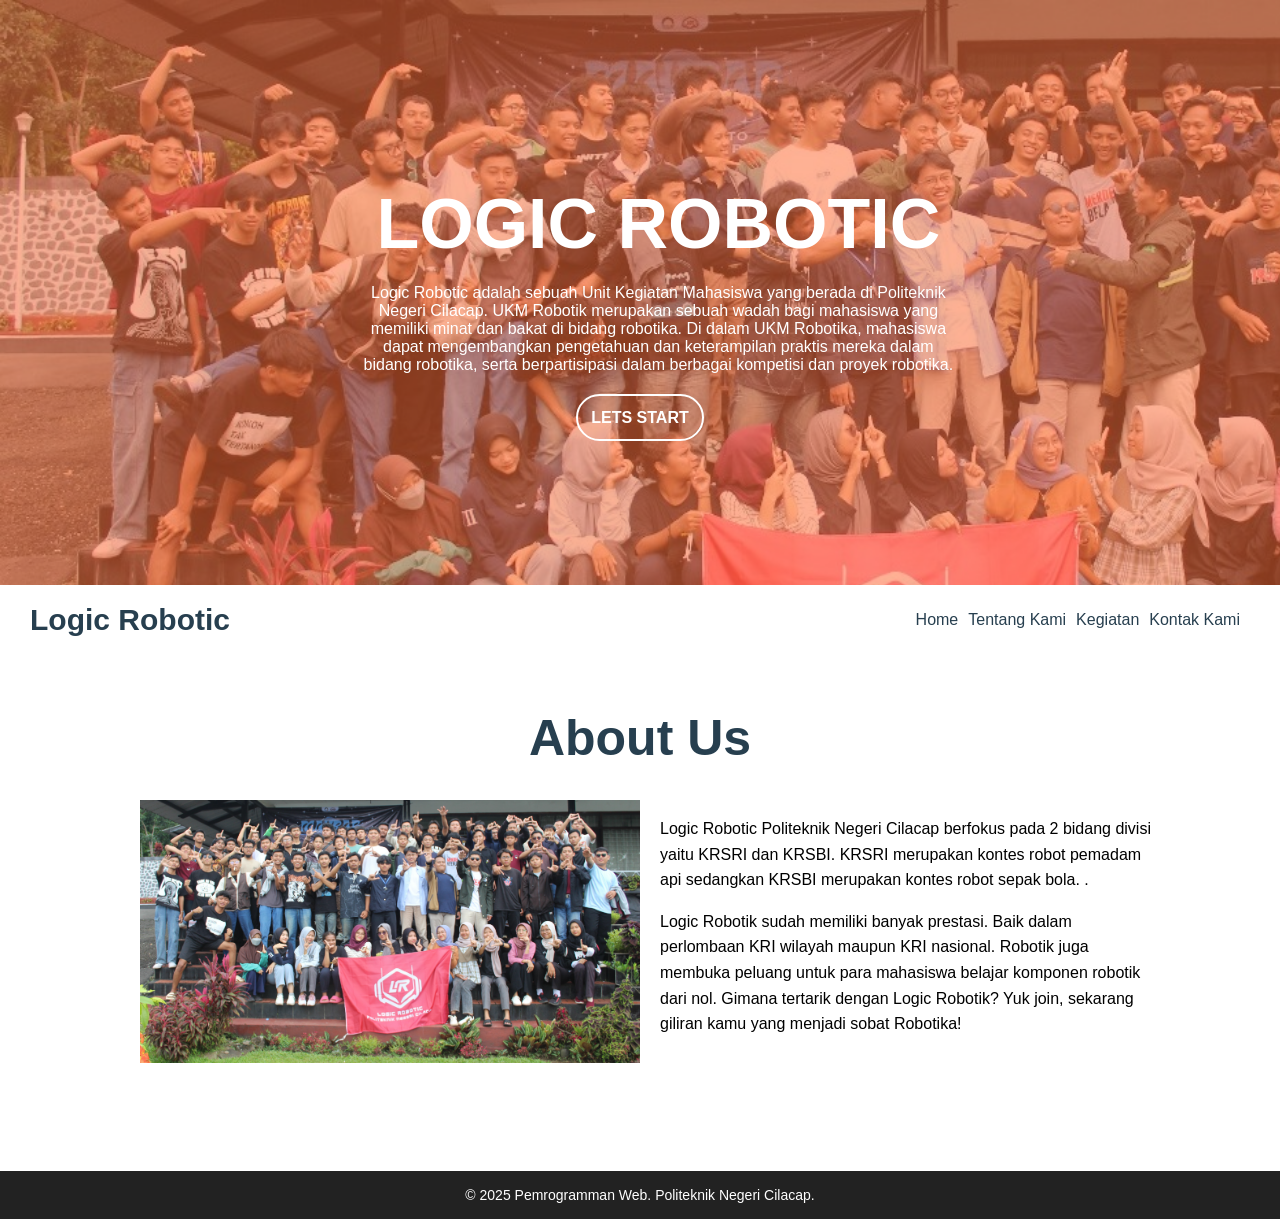
<file: index.html>
<!DOCTYPE html>
<html lang="en">
<head>
    <meta charset="UTF-8">
    <meta name="viewport" content="width=device-width, initial-scale=1.0">
    <title>ROBITIC PNC</title>
    <link rel="icon" href="assets/fav.png">
    <link rel="stylesheet" href="style.css">
</head>
<body>
    <header id="home">
        <div class="head">
            <div class="head-2">
                <div class="judul">LOGIC ROBOTIC</div>
                <div class="judul-isi">Logic Robotic adalah sebuah Unit Kegiatan Mahasiswa yang berada di Politeknik Negeri Cilacap.
                    UKM Robotik merupakan sebuah wadah bagi mahasiswa yang memiliki minat dan bakat di bidang robotika. 
                    Di dalam UKM Robotika, mahasiswa dapat mengembangkan pengetahuan dan keterampilan praktis 
                    mereka dalam bidang robotika, serta berpartisipasi dalam berbagai kompetisi dan proyek robotika.</div>
            </div>
            <button type="button" class="start"><a href="#nav" class="start1">Lets Start</a></button>
        </div>
    </header>
        
    <main>
        <nav id="nav" class="navbar">
            <div class="container">
                <p class="logic">Logic Robotic</p>
                <ul class="menu">
                    <li><a href="#home" class="menu1">Home</a></li>
                    <li><a href="tentang_kami.html" class="menu1">Tentang Kami</a></li>
                    <li><a href="kegiatan.html" class="menu1">Kegiatan</a></li>
                    <li><a href="contact.html" class="menu1">Kontak Kami</a></li>
                </ul>
            </div>
        </nav>
        <div class="isi">
            <div class="deskripsi">
                <h1 class="satu">About Us</h1>
                <div class="main">
                    <div class="main-1">
                        <img src="assets/bg2.JPG" alt="logic" class="tentang">
                    </div>
                    <div class="tentang-1">
                        <p>Logic Robotic Politeknik Negeri Cilacap berfokus pada 2 bidang divisi yaitu KRSRI dan KRSBI. 
                            KRSRI merupakan kontes robot pemadam api sedangkan KRSBI merupakan kontes robot sepak bola. . 
                        </p>
                        <p class="tentang-1">Logic Robotik sudah memiliki banyak prestasi. Baik dalam perlombaan KRI wilayah maupun KRI nasional.
                            Robotik juga membuka peluang untuk para mahasiswa belajar komponen robotik dari nol. Gimana tertarik dengan Logic Robotik?
                            Yuk join, sekarang giliran kamu yang menjadi sobat Robotika!
                        </p>
                    </div>
                </div>
            </div>
        </div>
    </main>
    
    <footer>
        <div class="foot">
            © 2025 Pemrogramman Web. Politeknik Negeri Cilacap.
        </div>
    </footer>
</body>
</html>
</file>
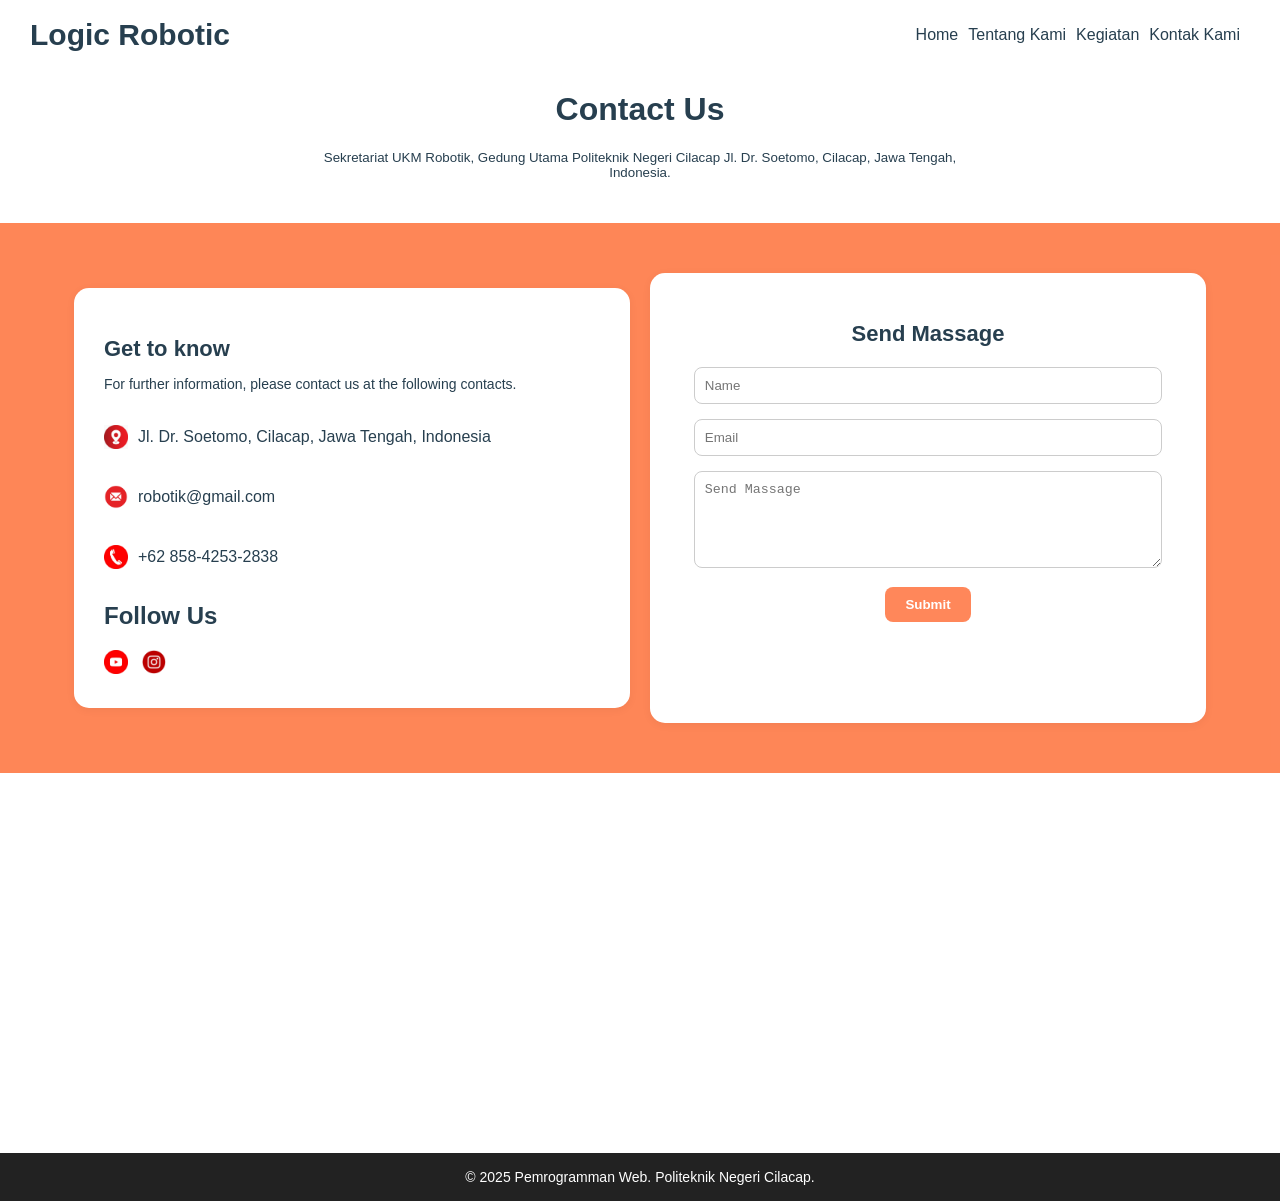
<file: contact.html>
<!DOCTYPE html>
<html lang="en">
<head>
    <meta charset="UTF-8">
    <meta name="viewport" content="width=device-width, initial-scale=1.0">
    <title>ROBOTIC PNC</title>
    <link rel="stylesheet" href="contact.css">
    <link rel="icon" href="assets/fav.png">
</head>
<body>
    <div>
        <nav id="nav" class="navbar">
            <div class="container">
                <p class="logic">Logic Robotic</p>
                <ul class="menu">
                    <li><a href="index.html" class="menu1" >Home</a></li>
                    <li><a href="tentang_kami.html" class="menu1">Tentang Kami</a></li>
                    <li><a href="kegiatan.html" class="menu1">Kegiatan</a></li>
                    <li><a href="kontak.html" class="menu1">Kontak Kami</a></li>
                </ul>
            </div>
        </nav>
    </div>

    <div class="container1">
        <div class="contact">
            <h1 class="lorem">Contact Us</h1>
            <p class="lorem1">Sekretariat UKM Robotik, Gedung Utama Politeknik Negeri Cilacap
                Jl. Dr. Soetomo, Cilacap, Jawa Tengah, Indonesia.</p>
        </div>
    </div>
    

    <section class="container2">
        <div class="container3">
            <h1 class="get">Get to know</h1>
            <p class="get2">For further information, please contact us at the following contacts.</p>
            <div class="kontak">
                <img src="assets/address.png" alt="address">
                <p>Jl. Dr. Soetomo, Cilacap, Jawa Tengah, Indonesia</p>
            </div>
            <div class="kontak">
                <img src="assets/email.png" alt="email">
                <p>robotik@gmail.com</p>
            </div>
            <div class="kontak">
                <img src="assets/phone.png" alt="phone">
                <p>+62 858-4253-2838</p>
            </div>
            <div class="sosmed">
                <h1>Follow Us</h1>
                <img src="assets/yt.png" alt="yt"><a href="https://www.youtube.com/@pncofficials"></a>
                <img src="assets/ig.png" alt="ig"><a href="https://www.instagram.com/robotika_pnc?utm_source=ig_web_button_share_sheet&igsh=ZDNlZDc0MzIxNw=="></a>
            </div>
        </div>

        <div class="massage">
            <h1 class="send">Send Massage</h1>
            <form>
                <input type="text" name="nama" placeholder="Name" class="input">
                <input type="text" name="email" placeholder="Email" class="input">
                <textarea name="pesan" placeholder="Send Massage" rows="5" class="input"></textarea>
                <button onclick="kirim()">Submit</button>
            </form>
        </div>
    </section>

    <div class="map">
        <iframe src="https://www.google.com/maps/embed?pb=!1m18!1m12!1m3!1d3953.679050226205!2d109.02005109999999!3d-7.7175441000000005!2m3!1f0!2f0!3f0!3m2!1i1024!2i768!4f13.1!3m3!1m2!1s0x2e651293a2007061%3A0xf2805342d2da3715!2sState%20Polytechnic%20of%20Cilacap!5e0!3m2!1sen!2sid!4v1746015255530!5m2!1sen!2sid" width="600" height="450" style="border:0;" allowfullscreen="" loading="lazy" referrerpolicy="no-referrer-when-downgrade"></iframe>
    </div>

        <footer>
            <div class="foot">
                © 2025 Pemrogramman Web. Politeknik Negeri Cilacap.
            </div>
        </footer>
        <script src="contact.js"></script>
</body>
</html>
</file>
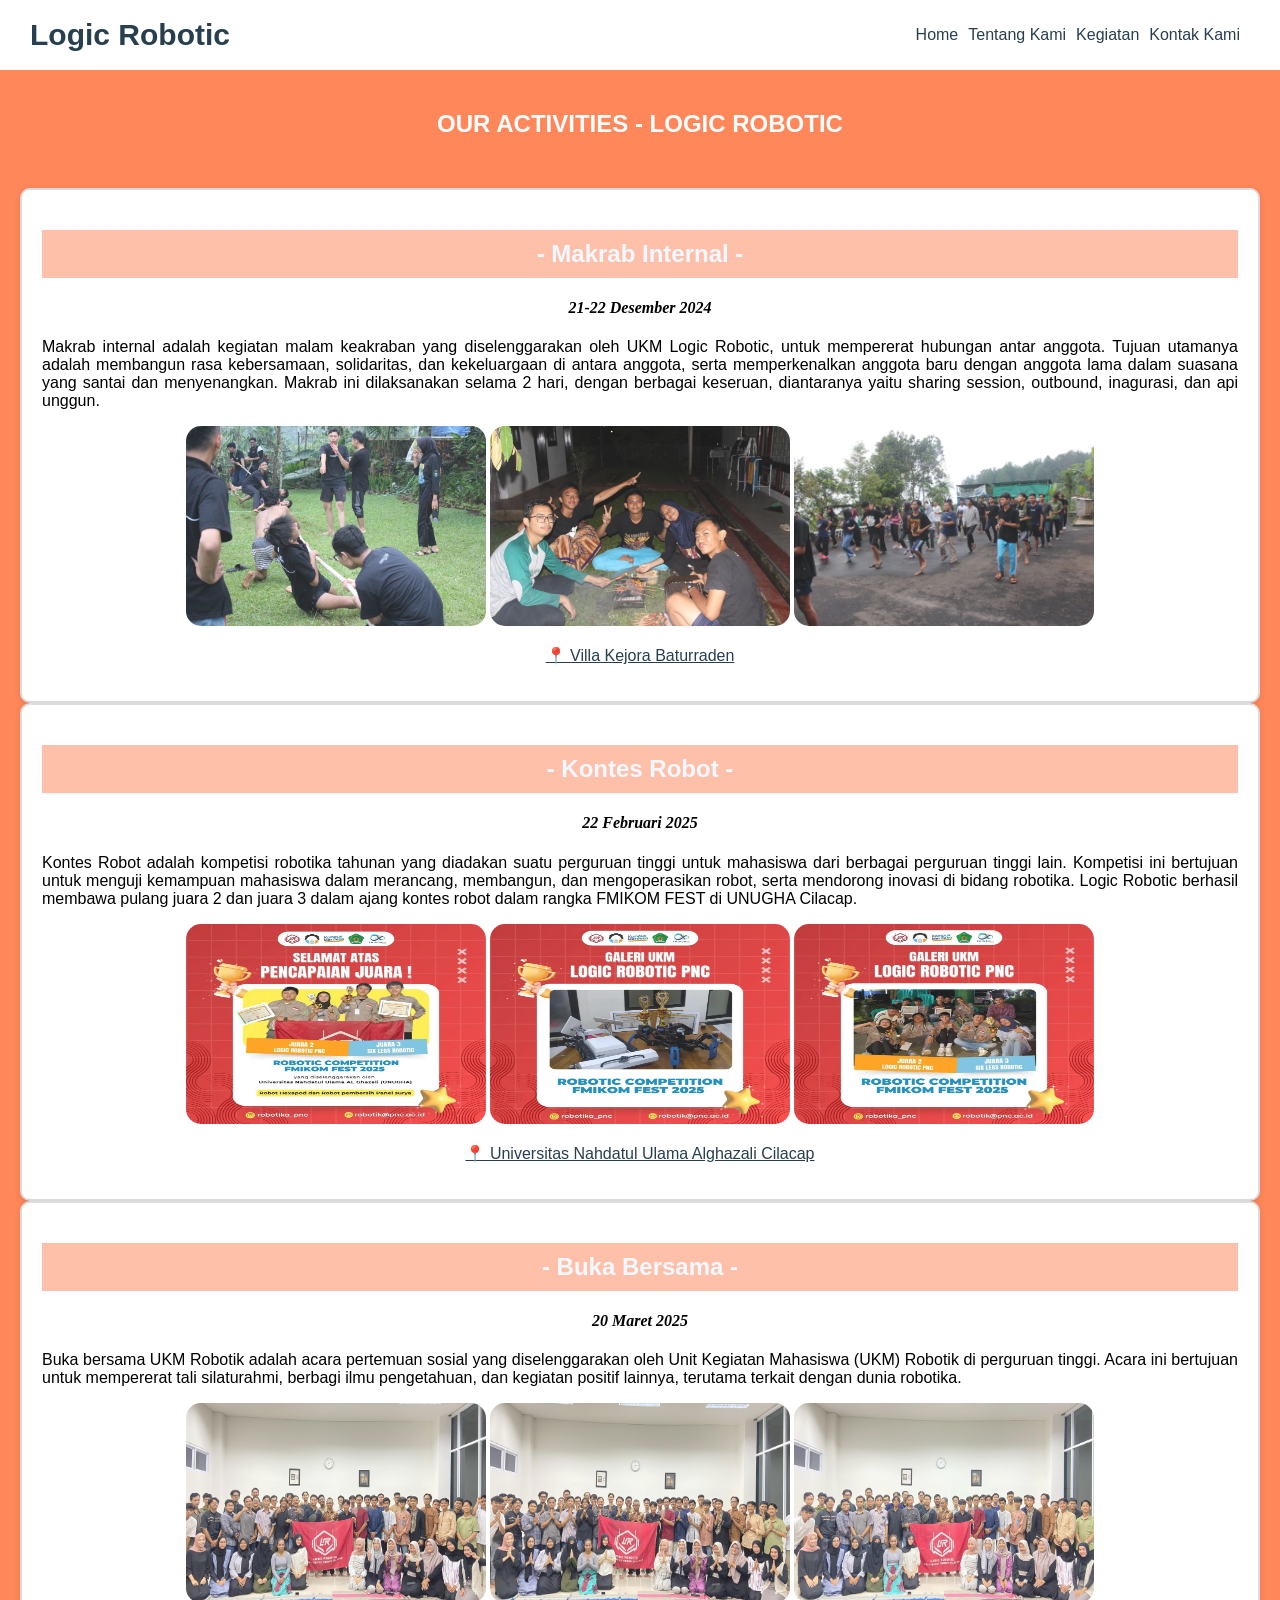
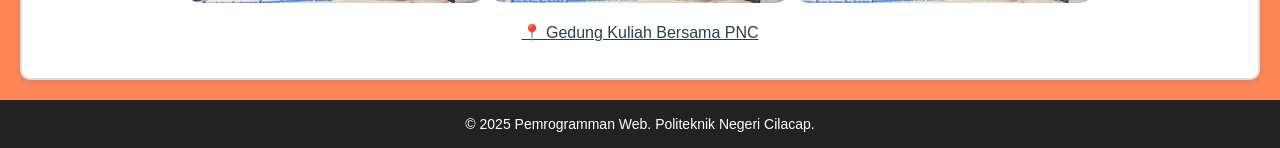
<file: kegiatan.html>
<!DOCTYPE html>
<html lang="en">
<head>
    <meta charset="UTF-8">
    <meta name="viewport" content="width=device-width, initial-scale=1.0">
    <title>ROBOTIC PNC</title>
    <link rel="stylesheet" href="kegiatan.css">
    <link rel="icon" href="assets/fav.png">
</head>
<body>
    <div>
        <nav id="nav" class="navbar">
            <div class="nav1">
                <p class="logic">Logic Robotic</p>
                <ul class="menu">
                    <li><a href="index.html" class="menu1" >Home</a></li>
                    <li><a href="tentang_kami.html" class="menu1">Tentang Kami</a></li>
                    <li><a href="kegiatan.html" class="menu1">Kegiatan</a></li>
                    <li><a href="contact.html" class="menu1">Kontak Kami</a></li>
                </ul>
            </div>
        </nav>
    </div>

    <div class="container">
        <h2 class="aktiv">OUR ACTIVITIES - LOGIC ROBOTIC</h2>
        <div>
            <div class="box">
                <h2 class="dua">- Makrab Internal -</h2>
                        <h4 class="tiga">21-22 Desember 2024</h4>
                <p>Makrab internal adalah kegiatan malam keakraban yang 
                    diselenggarakan oleh UKM Logic Robotic, untuk mempererat hubungan antar 
                    anggota. Tujuan utamanya adalah membangun rasa kebersamaan, 
                    solidaritas, dan kekeluargaan di antara anggota, serta 
                    memperkenalkan anggota baru dengan anggota lama dalam suasana 
                    yang santai dan menyenangkan. Makrab ini dilaksanakan selama 2 hari,
                    dengan berbagai keseruan, diantaranya yaitu sharing session, outbound, inagurasi,
                    dan api unggun.</p>
                <center><img src="assets/makrab1.jpg" width="300px" height="200px" class="animasi-gambar">
                        <img src="assets/makrab2.jpg" width="300px" height="200px" class="animasi-gambar">
                        <img src="assets/makrab3.jpg" width="300px" height="200px" class="animasi-gambar">
                </center>
                <p style="text-align: center;"><a href="https://maps.app.goo.gl/X2LAUAVBp8eDHMTZ6" class="link">
                📍 Villa Kejora Baturraden</a></p>
            </div>
            <div class="box1">
                    <h2 class="dua">- Kontes Robot -</h2>
                    <h4 class="tiga">22 Februari 2025</h4>
        
                    <p>Kontes Robot adalah kompetisi robotika tahunan yang diadakan suatu 
                     perguruan tinggi untuk mahasiswa dari berbagai perguruan tinggi lain. 
                    Kompetisi ini bertujuan untuk menguji kemampuan mahasiswa dalam merancang, 
                    membangun, dan mengoperasikan robot, serta mendorong inovasi di bidang robotika.
                    Logic Robotic berhasil membawa pulang juara 2 dan juara 3 dalam ajang kontes robot
                    dalam rangka FMIKOM FEST di UNUGHA Cilacap.</p>
                <center><img src="assets/kontes1.jpg" width="300px" height="200px" class="animasi-gambar"> 
                    <img src="assets/kontes3.jpg" width="300px" height="200px" class="animasi-gambar">
                    <img src="assets/kontes2.jpg" width="300px" height="200px" class="animasi-gambar">
                </center>
                <p style="text-align: center;"><a href="https://maps.app.goo.gl/EPinJELhAfd4afj8A" class="link">
                📍 Universitas Nahdatul Ulama Alghazali Cilacap</a></p>
            </div>
    
            <div class="box2">
                <h2 class="dua">- Buka Bersama -</h2>
                    <h4 class="tiga">20 Maret 2025</h4>
                    <p>Buka bersama UKM Robotik adalah acara pertemuan sosial yang diselenggarakan oleh 
                    Unit Kegiatan Mahasiswa (UKM) Robotik di perguruan tinggi. Acara ini bertujuan 
                    untuk mempererat tali silaturahmi, berbagi ilmu pengetahuan, dan kegiatan 
                    positif lainnya, terutama terkait dengan dunia robotika. </p>
                <center><img src="assets/bukber1.jpg" width="300px" height="200px" class="animasi-gambar"> 
                    <img src="assets/bukber2.jpg" width="300px" height="200px" class="animasi-gambar">
                    <img src="assets/bukber3.jpg" width="300px" height="200px" class="animasi-gambar">
                </center>
                <p style="text-align: center;"><a href="https://maps.app.goo.gl/aPBNELPnnpCxLvU98" class="link"w>
                📍 Gedung Kuliah Bersama PNC</a></p>
            </div>
        </div>
    </div>
    <footer>
        <div class="foot">
            © 2025 Pemrogramman Web. Politeknik Negeri Cilacap.
        </div>
    </footer>
</body>
</html>
</file>
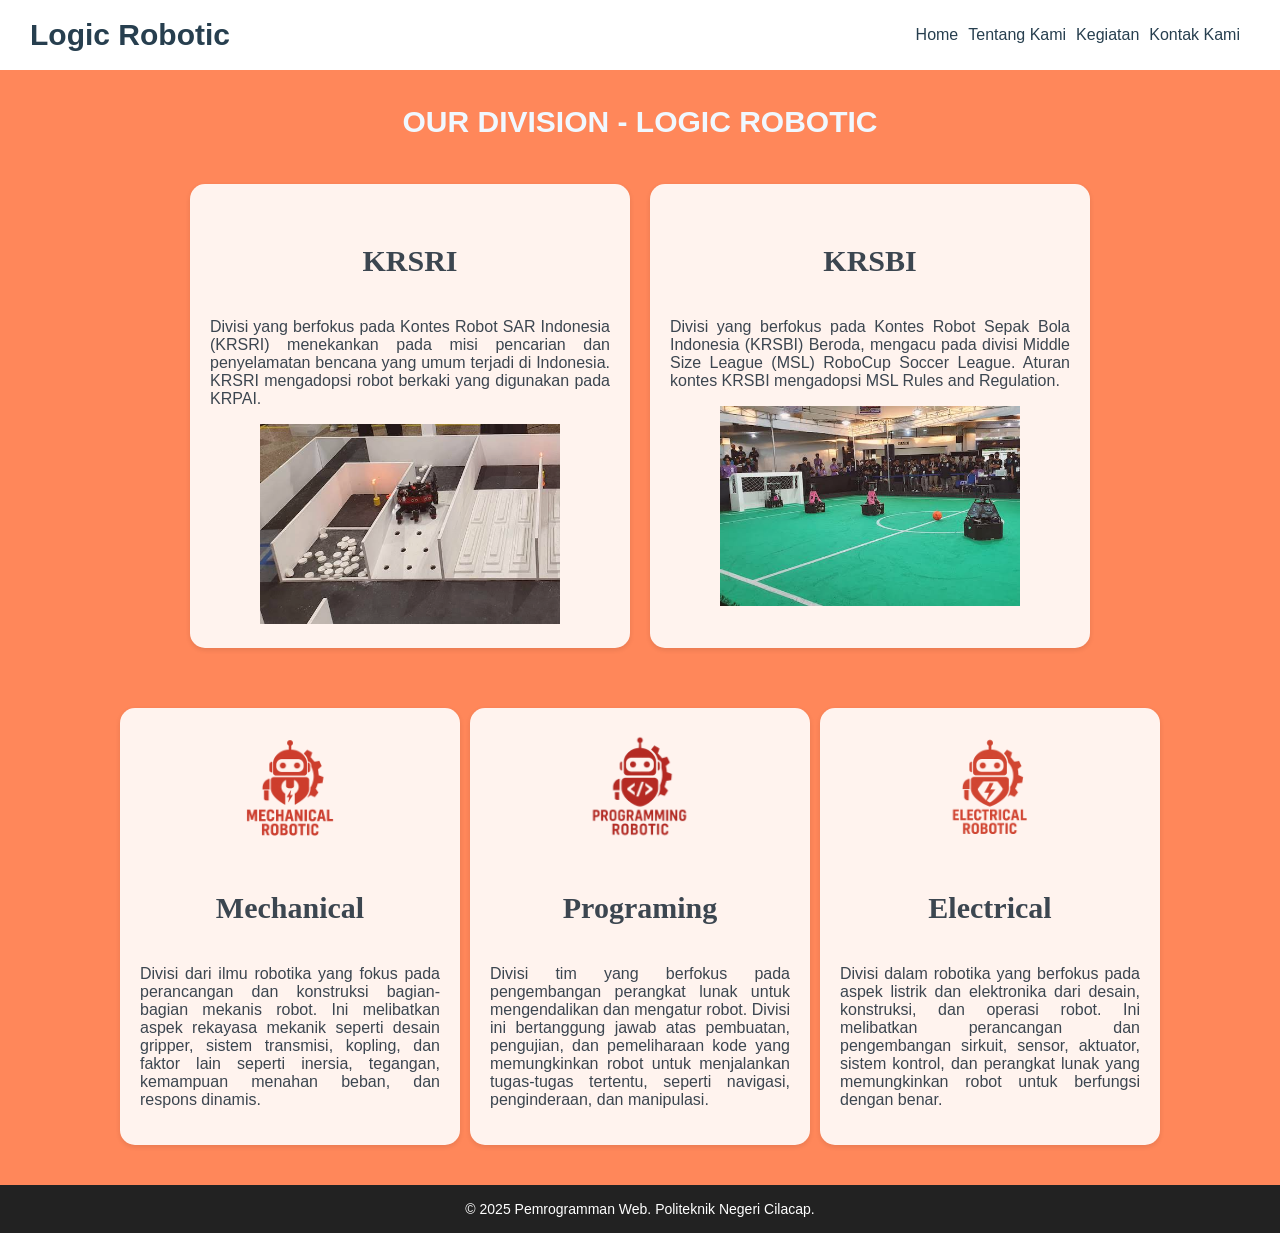
<file: tentang_kami.html>
<!DOCTYPE html>
<html lang="en">
<head>
    <meta charset="UTF-8">
    <meta name="viewport" content="width=device-width, initial-scale=1.0">
    <title>ROBOTIC PNC</title>
    <link rel="stylesheet" href="tentang_kami.css">
    <link rel="icon" href="assets/fav.png">
</head>
<body>
    <div>
        <nav id="nav" class="navbar">
            <div class="nav1">
                <p class="logic">Logic Robotic</p>
                <ul class="menu">
                    <li><a href="index.html" class="menu1" >Home</a></li>
                    <li><a href="tentang_kami.html" class="menu1">Tentang Kami</a></li>
                    <li><a href="kegiatan.html" class="menu1">Kegiatan</a></li>
                    <li><a href="contact.html" class="menu1">Kontak Kami</a></li>
                </ul>
            </div>
        </nav>
    </div>

    <div class="satu">
        <h2 style="text-align: center; color: aliceblue; font-size: 30px;">OUR DIVISION - LOGIC ROBOTIC</h2>
        <div class="container">
            <div class="box">
                <h4>KRSRI</h4>
                <p>Divisi yang berfokus pada Kontes Robot SAR Indonesia (KRSRI) menekankan pada misi pencarian dan 
                    penyelamatan bencana yang umum terjadi di Indonesia. KRSRI  
                    mengadopsi robot berkaki yang digunakan pada KRPAI.</p>
                    <center><img src="assets/krsri.jpg" width="300px" height="200px"></center>
            </div>
            <div class="box1">
                <h4>KRSBI</h4>
                <p>Divisi yang berfokus pada Kontes Robot Sepak Bola Indonesia (KRSBI) Beroda, mengacu pada divisi
                    Middle Size League (MSL) RoboCup Soccer League. Aturan kontes
                    KRSBI  mengadopsi MSL Rules and Regulation.</p>
                <center><img src="assets/krsbi.jpg" width="300px" height="200px"></center>
            </div>
        </div>
    </div>

        <div class="dua">
            <div class="container2">
                <div class="box2">
                    <center><img src="assets/m.png" width="120px" height="120px"></center>
                    <h4>Mechanical</h4>
                    <p>Divisi dari ilmu robotika yang fokus pada perancangan dan konstruksi 
                        bagian-bagian mekanis robot. Ini melibatkan aspek rekayasa mekanik 
                        seperti desain gripper, sistem transmisi, kopling, dan faktor lain 
                        seperti inersia, tegangan, kemampuan menahan beban, dan respons dinamis. 
                    </p>
                </div>
                <div class="box2">
                    <center><img src="assets/p.png" width="120px" height="120px"></center>
                    <h4>Programing</h4>
                    <p>Divisi tim yang berfokus pada pengembangan 
                        perangkat lunak untuk mengendalikan dan mengatur robot. Divisi ini 
                        bertanggung jawab atas pembuatan, pengujian, dan pemeliharaan kode yang 
                        memungkinkan robot untuk menjalankan tugas-tugas tertentu, seperti navigasi, 
                        penginderaan, dan manipulasi. </p>
                </div>
                <div class="box2">
                    <center><img src="assets/e.png" width="120px" height="120px"></center>
                    <h4>Electrical</h4>
                    <p> Divisi dalam robotika yang berfokus pada aspek listrik dan elektronika dari 
                        desain, konstruksi, dan operasi robot. Ini melibatkan perancangan dan pengembangan 
                        sirkuit, sensor, aktuator, sistem kontrol, dan perangkat lunak yang memungkinkan 
                        robot untuk berfungsi dengan benar. </p>
                </div>
        </div>
        <footer>
            <div class="foot">
                © 2025 Pemrogramman Web. Politeknik Negeri Cilacap.
            </div>
        </footer>
</body>
</html>
</file>
<file: style.css>
html {
    scroll-behavior: smooth;
}

body {
    margin: 0;
    font-family: Arial, Helvetica, sans-serif;
    background-color: #F8F4E1;
    text-align: center;
}

header {
    background-image: url(assets/bg1.JPG);
    background-attachment: fixed;
    background-size: cover;
    margin: 0;
    height: 585px;
    color: white;  
    transition: 1.5s linear;
    -moz-transition: 1.5s linear;  
}

.head {
    background-color: rgba(255, 100, 43, 0.5);
    color: black;
    height: 585px;
    text-align: center;
    justify-content: center;
}

.head-2 {
    padding-left: 28%;
    padding-bottom: 20px;
}

.judul {
    padding-top: 20%;
    font-size: 70px;
    font-weight: bolder;
    justify-content: center;
    text-align: center;
    color: white;
    padding-bottom: 20px;
    width: 600px;
}

.judul-isi {
    justify-content: center;
    text-align: center;
    color: white;
    width: 600px;
}

.start {
    background-color: transparent;
    color: #ffffff;
    border-radius: 45px; 
    width: 10%;
    height: 8%;
    cursor: pointer;
    border: 2px solid white;
    font-size: medium;
    font-weight: bold;
    justify-content: center;
    text-align: center;
    text-transform: uppercase;
    text-decoration: none;
}

.start:hover {
    background-color: white;
    transition: 0.5s;
    color: rgba(104, 28, 0, 0.4);
    transform: translateY(-7px);
}

.start:active {
    transform: translateY(-7px);
}

.start1 {
    color: #ffffff;
    text-decoration: none;
}

.start1:hover {
    background-color: white;
    transition: 0.5s;
    color: rgba(104, 28, 0, 0.4);
}

nav {
    background-color: white;
    text-decoration: none;
}

.navbar{
	background: #ffffff;
	margin: 0;
	padding: 20px 30px;
    color: #273F4F;
    text-decoration: none;
}

.menu1 {
    color: #273F4F;
    text-decoration: none;
}

.menu1:hover {
    color: #000000;
    transition: 0.3s;
}
 
.logic {
    font-size: 30px;
    font-weight: bolder;
}

.container{
	display: flex;
	justify-content: space-between;
	align-items: center;
    height: 30px;
}
 
.menu{
	margin: 0;
	display: flex;
	list-style: none;
	padding: 0;			
}
 
.menu li{
	padding-left: 0;
	margin-right: 10px;
}

main {
    background-color: white;
    height: 586px;
    justify-content: center;
}

.isi {
    padding-top: 20px;
}

.main {
    display: flex;
    padding-left: 20px;
    gap: 20px;
    justify-content: center;
    background-color: white;
    align-items: flex-start;

    flex-wrap: wrap;
}

.main-1 {
    justify-content: left;
}

.tentang {
    width: 500px;
    margin-bottom: 50px;
    
}

.tentang-1 {
    width: 500px;
    padding-top: 0px;
    text-align: left;
    line-height: 1.6;
}

.satu {
    font-size: 50px;
    color: #273F4F;
}

.foot {
    background-color: #222;
    color: white;
    text-align: center;
    padding: 16px ;
    font-size: 14px;
}
</file>
<file: contact.css>
body {
    margin: 0;
    font-family: Arial, Helvetica, sans-serif;
    background-color: #F8F4E1;
    text-align: center;
}

nav {
    background-color: white;
    text-decoration: none;
}

.navbar{
	background: #ffffff;
	margin: 0;
	padding: 20px 30px;
    color: #273F4F;
    text-decoration: none;
}

.menu1 {
    color: #273F4F;
    text-decoration: none;
}

.menu1:hover {
    color: #000000;
    transition: 0.3s;
}
 
.logic {
    font-size: 30px;
    font-weight: bolder;
}

.container{
	display: flex;
	justify-content: space-between;
	align-items: center;
    height: 30px;
}
 
.menu{
	margin: 0;
	display: flex;
	list-style: none;
	padding: 0;			
}
 
.menu li{
	padding-left: 0;
	margin-right: 10px;
}

main {
    background-color: white;
    height: 586px;
    justify-content: center;
}

.container1 {
    justify-content: center;
    align-items: center;
    display: flex;
    background-color: white;
}

.contact {
    width: 50%;
    padding-bottom: 30px;
}

.lorem {
    color: #273F4F;
    font-weight: bolder;
}

.lorem1 {
    color: #273F4F;
    font-size: smaller;
    font-weight: lighter;
}

.container2 {
    justify-content: space-between;
    align-items: center;
    display: flex;
    background-color: rgba(255, 122, 73, 0.9);
    text-align: center;
    padding: 40px 5%;
    flex-wrap: wrap;
}

.container3 {
    flex: 1;
    margin: 10px;
    background-color: white;
    padding: 30px;
    border-radius: 15px;
    box-shadow: 0 2px 10px rgba(0,0,0,0.05);
    justify-content: center;
    color: #273F4F;
}

.get {
    font-size: 22px;
    margin-bottom: 10px;
    text-align: left;
    color: #273F4F;
}

.get2 {
    margin-bottom: 20px;
    font-size: 14px;
    color: #273F4F;
    text-align: justify;
}

.kontak {
    display: flex;
    align-items: center;
    margin-bottom: 10px;
    color: #273F4F;
}

.kontak img {
    width: 24px;
    margin-right: 10px;
}

.sosmed {
    text-align: left;
    color: #273F4F;
}

.sosmed img {
    width: 24px;
    margin-right: 10px;
    cursor: pointer;
}

.massage {
    flex: 1;
    margin: 10px;
    background-color: white;
    padding: 30px;
    border-radius: 15px;
    box-shadow: 0 2px 10px rgba(0,0,0,0.05);
    justify-content: center;
    color: #273F4F;
    height: 390px;
}

.send {
    font-size: 22px;
    margin-bottom: 20px;
}

.input {
    width: 90%;
    padding: 10px;
    margin-bottom: 15px;
    border: 1px solid #ccc;
    border-radius: 8px;
}

button {
    background-color: rgba(255, 122, 73, 0.9);
    color: white;
    padding: 10px 20px;
    border: none;
    border-radius: 8px;
    cursor: pointer;
    font-weight: bold;
}


.map {
    padding: 0 10%;
    background-color: white;
    height: 340px;
    justify-content: center;
    text-align: center;
    padding-top: 40px;
}

.map iframe {
    width: 100%;
    height: 300px;
    border: none;
    border-radius: 12px;
    justify-content: center;
    text-align: center;
}

.foot {
    background-color: #222;
    color: white;
    text-align: center;
    padding: 16px ;
    font-size: 14px;
}
</file>
<file: kegiatan.css>
body {
    font-family: Arial, sans-serif;
    background-color: rgba(255, 122, 73, 0.9);
    margin: 0;
    padding: 0;
}

nav {
    background-color: white;
}

.navbar{
	background: #ffffff;
	margin: 0;
	padding: 20px 30px;
    color: #273F4F;
    text-decoration: none;
}

.menu1 {
    color: #273F4F;
    text-decoration: none;
}

.menu1:hover {
    color: #000000;
    transition: 0.3s;
}
 
.logic {
    font-size: 30px;
    font-weight: bolder;
}

.nav1 {
	display: flex;
	justify-content: space-between;
	align-items: center;
    height: 30px;
}
 
.menu{
	margin: 0;
	display: flex;
	list-style: none;
	padding: 0;			
}
 
.menu li{
	padding-left: 0;
	margin-right: 10px;
}

.aktiv {
    justify-content: center;
    text-align: center;
    color: white
}

.satu {
    background-image: url(bg\ makrab.jpg);
    background-size: 20px auto;
    padding: 20px;
    text-align: center; 
    color: aliceblue;
}
.dua {
    background-color: rgba(255, 186, 161, 0.9);
    padding: 10px;
    text-align: center; 
    color: aliceblue;
}
.tiga {
    text-align: center; 
    color: black;
    font-style: italic;
    font-family:'Trebuchet MS';
}

.container {
    display: grid;
    justify-content: center;
    gap: 30px;
    padding: 20px;
    flex-wrap: wrap;
}

.box, .box1, .box2 {
    background-color: white;
    border: 2px solid #ddd;
    border-radius: 10px;
    padding: 20px;
    box-shadow: 0 2px 6px rgba(0, 0, 0, 0.1);
    width: 800px auto; 
    height: auto;
    text-align: justify;
}

img.animasi-gambar {
    width: 100%;
    max-width: 300px;
    border-radius: 15px;
    transition: transform 0.5s ease, opacity 1s ease;
    opacity: 0.9;
}

img.animasi-gambar:hover {
    transform: scale(1.15);
    opacity: 1.5;
}

.link {
    color: #273F4F
}

.foot {
    background-color: #222;
    color: white;
    text-align: center;
    padding: 16px ;
    font-size: 14px;
}
</file>
<file: tentang_kami.css>
body {
    margin: 0;
    font-family: Arial, Helvetica, sans-serif;
    background-color: rgba(255, 122, 73, 0.9);
    text-align: center;
}

nav {
    background-color: white;
    text-decoration: none;
}

.navbar{
	background: #ffffff;
	margin: 0;
	padding: 20px 30px;
    color: #273F4F;
    text-decoration: none;
}

.menu1 {
    color: #273F4F;
    text-decoration: none;
}

.menu1:hover {
    color: #000000;
    transition: 0.3s;
}
 
.logic {
    font-size: 30px;
    font-weight: bolder;
}

.nav1 {
	display: flex;
	justify-content: space-between;
	align-items: center;
    height: 30px;
}
 
.menu{
	margin: 0;
	display: flex;
	list-style: none;
	padding: 0;			
}
 
.menu li{
	padding-left: 0;
	margin-right: 10px;
}

main {
    background-color: white;
    height: 586px;
    justify-content: center;
}

.container {
    display: flex;
    justify-content: center;
    gap: 20px;
    padding: 20px;
    margin-bottom: 40px;
}

.container2 {
    display: flex;
    justify-content: center;
    gap: 10px;
    margin-bottom: 40px;
}

.box {
    background-color: white;
    padding-top: 10px;
    padding: 20px;
    width: 400px;
    border-radius: 5px;
    box-shadow: 0 2px 5px rgba(0,0,0,0.1);
    text-align: justify;
    color: #273F4F;
    max-width: 400px;
    border-radius: 15px;
    transition: transform 0.5s ease, opacity 1s ease;
    opacity: 0.9
}

.box1 {
    background-color: white;
    padding: 20px;
    width: 400px;
    border-radius: 5px;
    box-shadow: 0 2px 5px rgba(0,0,0,0.1);
    text-align: justify;
    color: #273F4F;
    max-width: 400px;
    border-radius: 15px;
    transition: transform 0.5s ease, opacity 1s ease;
    opacity: 0.9
}

.box2 {
    background-color: white;
    padding: 20px;
    width: 300px;
    border-radius: 5px;
    box-shadow: 0 2px 5px rgba(0,0,0,0.1);
    text-align: justify;
    color: #273F4F;
    max-width: 300px;
    border-radius: 15px;
    transition: transform 0.5s ease, opacity 1s ease;
    opacity: 0.9
}

.box1:hover {
    background-color: gainsboro;
    transform: scale(1.05);
    opacity: 1.5;
}

.box:hover {
    background-color: gainsboro;
    transform: scale(1.05);
    opacity: 1.5;
}

.box2:hover {
    background-color: gainsboro;
    transform: scale(1.05);
    opacity: 1.5;
}

h4 {
    text-align: center;
    font-family: 'Trebuchet MS';
    font-weight: bolder;
    font-size: 30px;
}

.satu {
    padding-top: 10px;
    cursor: pointer;
}

.dua {
    cursor: pointer;
}

.foot {
    background-color: #222;
    color: white;
    text-align: center;
    padding: 16px ;
    font-size: 14px;
}
</file>
